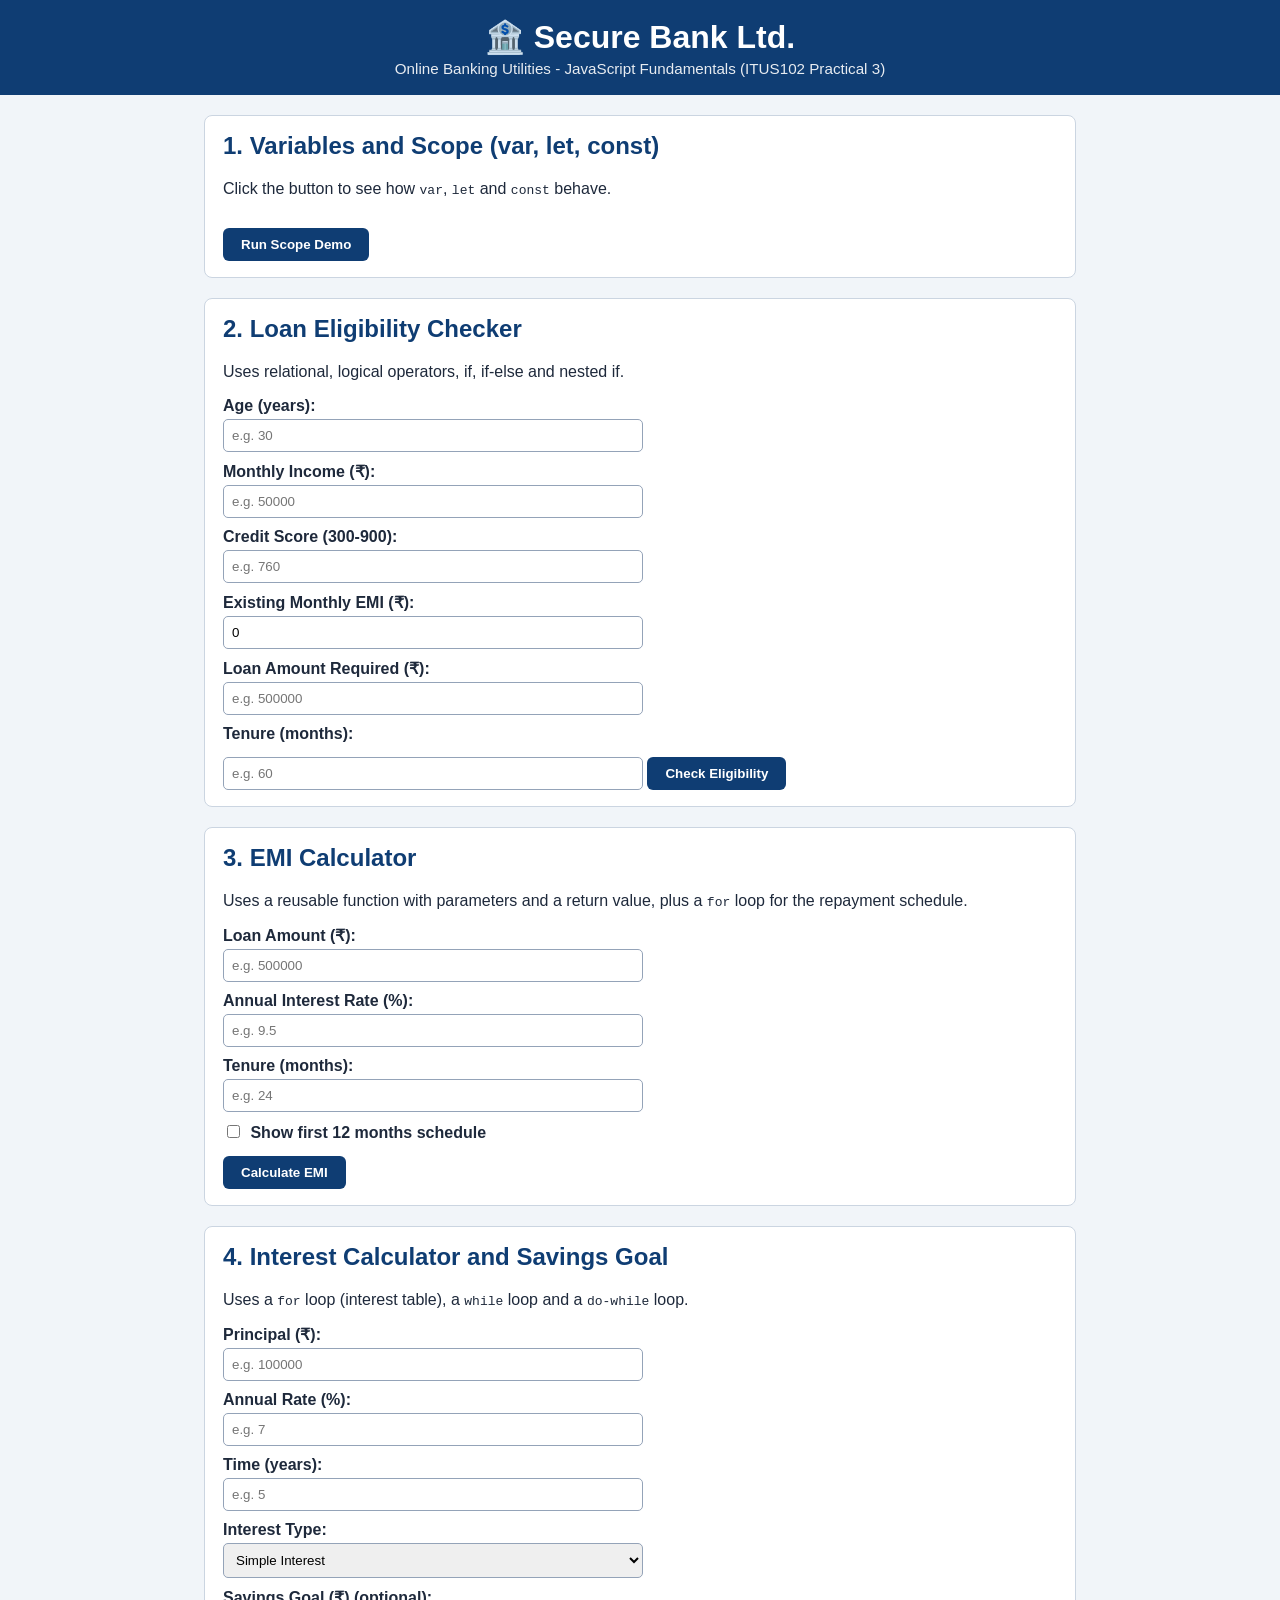
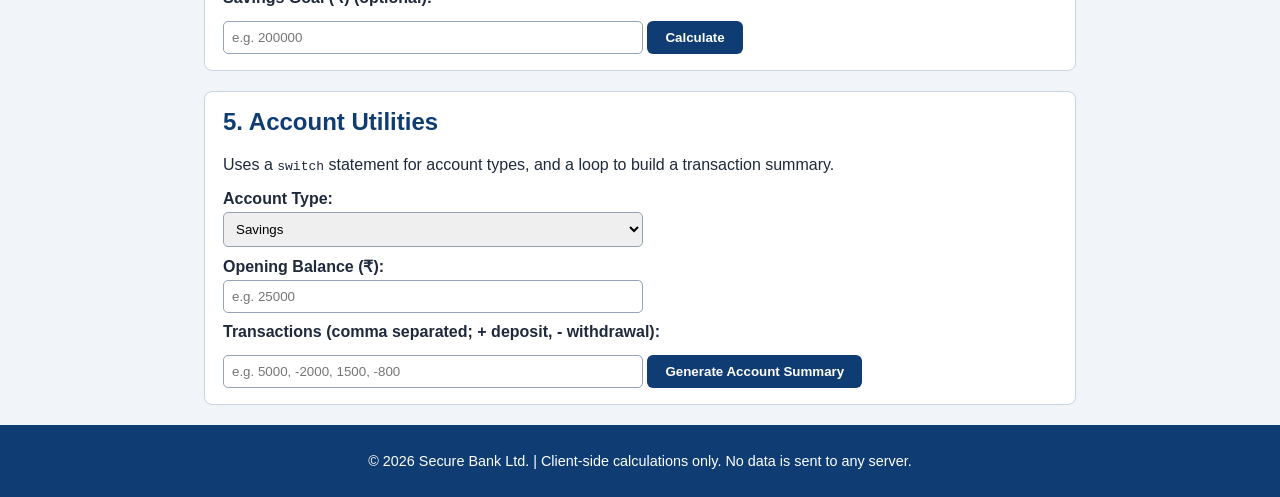
<file: practical3/index.html>
<!DOCTYPE html>
<html lang="en">
<head>
  <meta charset="UTF-8">
  <meta name="viewport" content="width=device-width, initial-scale=1.0">
  <meta name="description" content="Secure Bank Ltd. - Banking utilities using JavaScript (Practical 3)">
  <title>Secure Bank - Banking Utilities</title>
  <link rel="stylesheet" href="style.css">
</head>
<body>

  <header>
    <h1>🏦 Secure Bank Ltd.</h1>
    <p>Online Banking Utilities - JavaScript Fundamentals (ITUS102 Practical 3)</p>
  </header>

  <main>

    <!-- ============ 1. VARIABLES AND SCOPE ============ -->
    <section id="scope-section">
      <h2>1. Variables and Scope (var, let, const)</h2>
      <p>Click the button to see how <code>var</code>, <code>let</code> and <code>const</code> behave.</p>
      <button type="button" id="scope-btn">Run Scope Demo</button>
      <pre id="scope-output" class="output"></pre>
    </section>

    <!-- ============ 2. LOAN ELIGIBILITY ============ -->
    <section id="eligibility-section">
      <h2>2. Loan Eligibility Checker</h2>
      <p>Uses relational, logical operators, if, if-else and nested if.</p>
      <form id="eligibility-form">
        <label for="el-age">Age (years):</label>
        <input type="number" id="el-age" min="1" placeholder="e.g. 30">

        <label for="el-income">Monthly Income (₹):</label>
        <input type="number" id="el-income" min="0" placeholder="e.g. 50000">

        <label for="el-credit">Credit Score (300-900):</label>
        <input type="number" id="el-credit" min="300" max="900" placeholder="e.g. 760">

        <label for="el-existing">Existing Monthly EMI (₹):</label>
        <input type="number" id="el-existing" min="0" value="0">

        <label for="el-loan">Loan Amount Required (₹):</label>
        <input type="number" id="el-loan" min="1" placeholder="e.g. 500000">

        <label for="el-tenure">Tenure (months):</label>
        <input type="number" id="el-tenure" min="1" placeholder="e.g. 60">

        <button type="submit">Check Eligibility</button>
      </form>
      <div id="eligibility-output" class="output"></div>
    </section>

    <!-- ============ 3. EMI CALCULATOR ============ -->
    <section id="emi-section">
      <h2>3. EMI Calculator</h2>
      <p>Uses a reusable function with parameters and a return value, plus a <code>for</code> loop for the repayment schedule.</p>
      <form id="emi-form">
        <label for="emi-principal">Loan Amount (₹):</label>
        <input type="number" id="emi-principal" min="1" placeholder="e.g. 500000">

        <label for="emi-rate">Annual Interest Rate (%):</label>
        <input type="number" id="emi-rate" min="0" step="0.01" placeholder="e.g. 9.5">

        <label for="emi-months">Tenure (months):</label>
        <input type="number" id="emi-months" min="1" placeholder="e.g. 24">

        <label><input type="checkbox" id="emi-schedule"> Show first 12 months schedule</label>

        <button type="submit">Calculate EMI</button>
      </form>
      <div id="emi-output" class="output"></div>
    </section>

    <!-- ============ 4. INTEREST CALCULATOR ============ -->
    <section id="interest-section">
      <h2>4. Interest Calculator and Savings Goal</h2>
      <p>Uses a <code>for</code> loop (interest table), a <code>while</code> loop and a <code>do-while</code> loop.</p>
      <form id="interest-form">
        <label for="int-principal">Principal (₹):</label>
        <input type="number" id="int-principal" min="1" placeholder="e.g. 100000">

        <label for="int-rate">Annual Rate (%):</label>
        <input type="number" id="int-rate" min="0" step="0.01" placeholder="e.g. 7">

        <label for="int-years">Time (years):</label>
        <input type="number" id="int-years" min="1" max="50" placeholder="e.g. 5">

        <label for="int-type">Interest Type:</label>
        <select id="int-type">
          <option value="simple">Simple Interest</option>
          <option value="compound">Compound Interest (yearly)</option>
        </select>

        <label for="int-goal">Savings Goal (₹) (optional):</label>
        <input type="number" id="int-goal" min="1" placeholder="e.g. 200000">

        <button type="submit">Calculate</button>
      </form>
      <div id="interest-output" class="output"></div>
    </section>

    <!-- ============ 5. ACCOUNT UTILITIES ============ -->
    <section id="account-section">
      <h2>5. Account Utilities</h2>
      <p>Uses a <code>switch</code> statement for account types, and a loop to build a transaction summary.</p>
      <form id="account-form">
        <label for="acc-type">Account Type:</label>
        <select id="acc-type">
          <option value="savings">Savings</option>
          <option value="current">Current</option>
          <option value="salary">Salary</option>
          <option value="fd">Fixed Deposit</option>
        </select>

        <label for="acc-balance">Opening Balance (₹):</label>
        <input type="number" id="acc-balance" min="0" placeholder="e.g. 25000">

        <label for="acc-transactions">Transactions (comma separated; + deposit, - withdrawal):</label>
        <input type="text" id="acc-transactions" placeholder="e.g. 5000, -2000, 1500, -800">

        <button type="submit">Generate Account Summary</button>
      </form>
      <div id="account-output" class="output"></div>
    </section>

  </main>

  <footer>
    <p>&copy; 2026 Secure Bank Ltd. | Client-side calculations only. No data is sent to any server.</p>
  </footer>

  <!-- External JavaScript file -->
  <script src="script.js"></script>
</body>
</html>
</file>
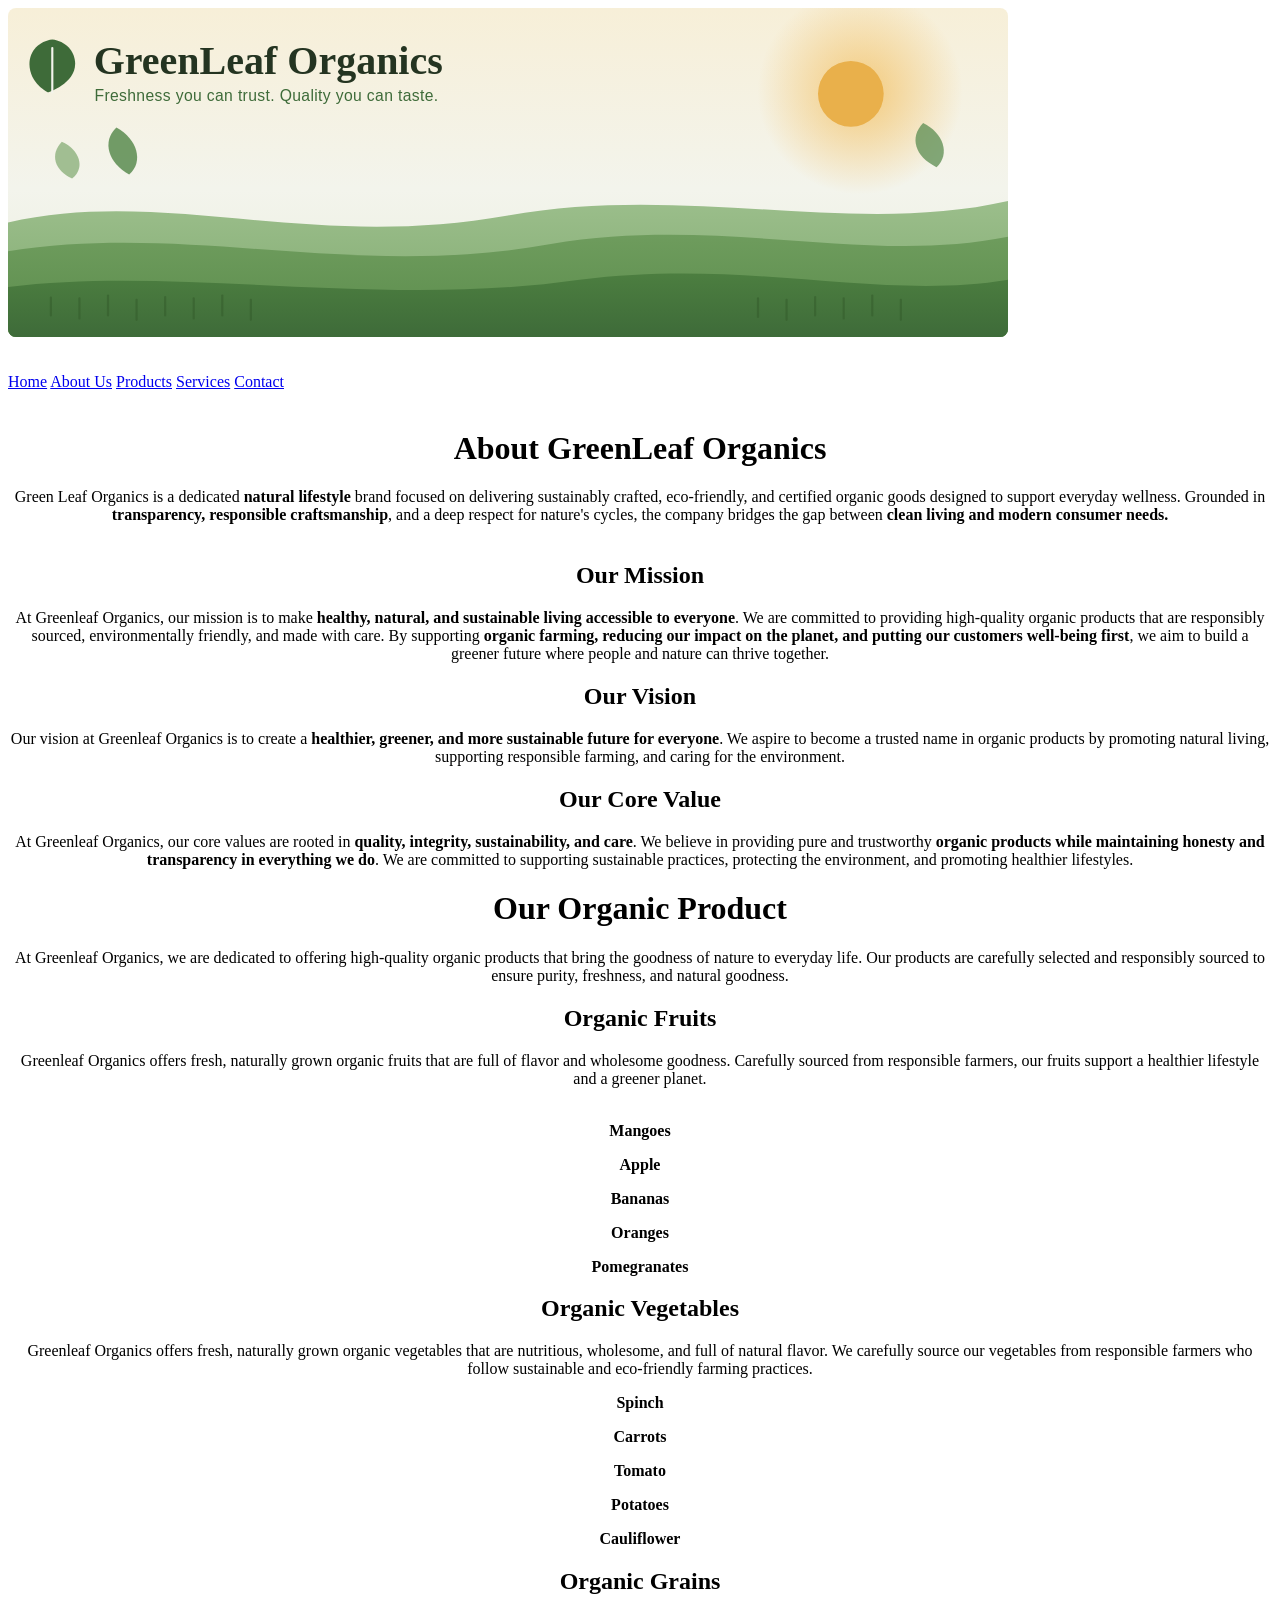
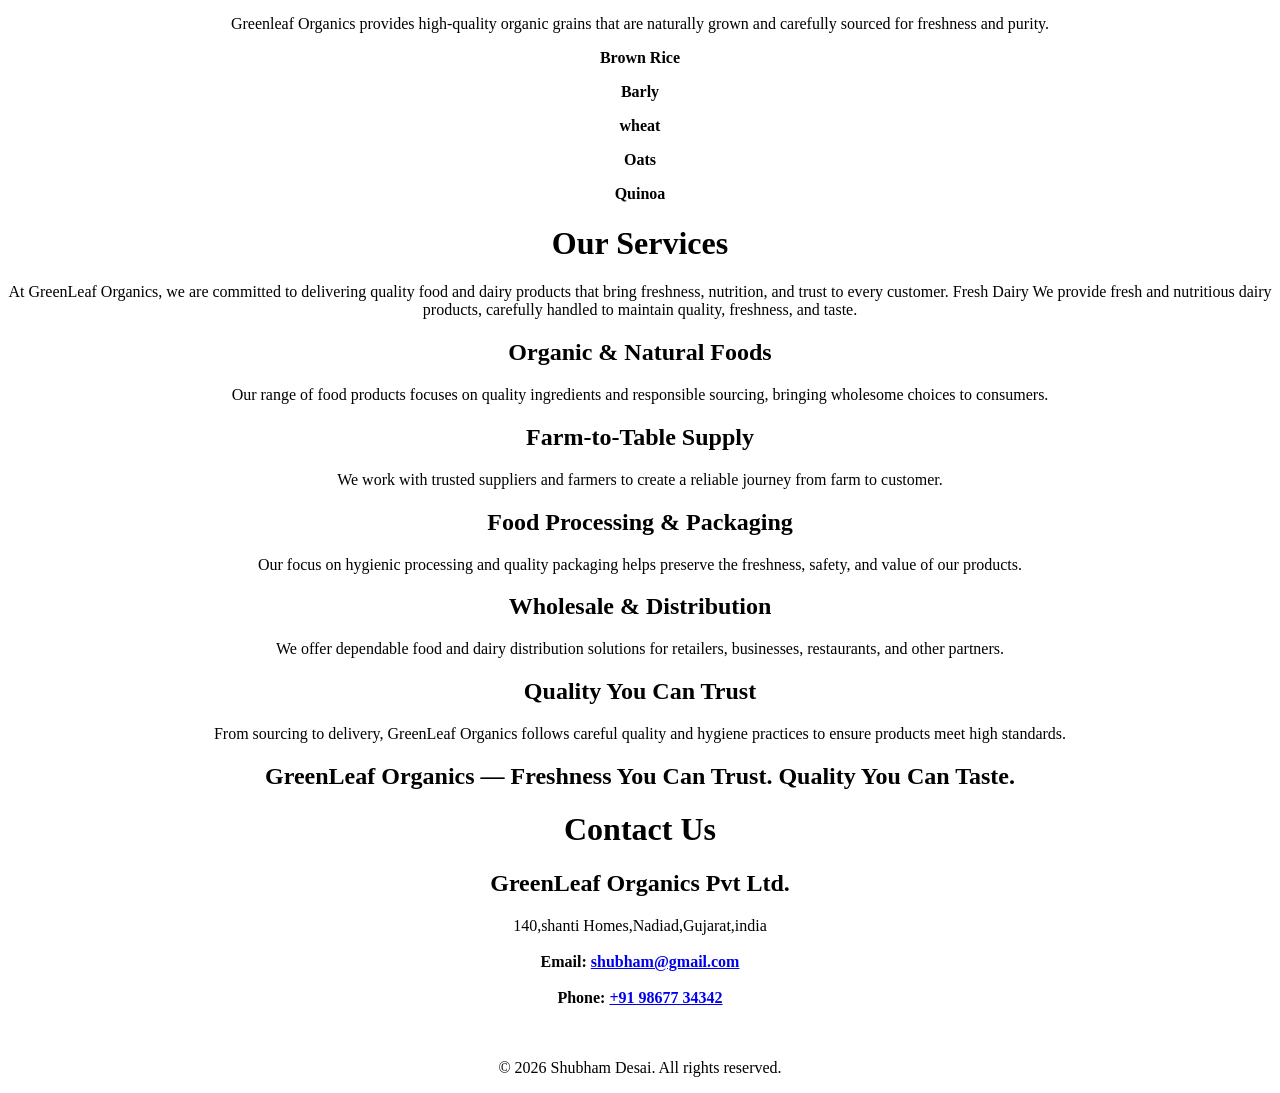
<file: practical1/practical1.html>
<DOCTYPE html>

    <head>
        
  <meta charset="UTF-8">
  <title>Greenleaf Organics</title>
  
</head>
    
<body>
    <img src="greenleaf-banner.svg" alt="GreenLeaf Organics" style="width:100%; max-width:1000px; border-radius:8px;">
    <div style="text-align: center;">
    
    
</div>
    <br>
    <br>
   <nav class="main-nav">
  <a href="Home">Home</a>
  <body>
    
    <a href="About Us.html">About Us</a>
  <a href="Products.html">Products</a>
  <a href="Services.html">Services</a>
  <a href="Contact Us.html">Contact</a>
</nav>
     <div style="text-align: center;">
    
    <br>
    <div class="value-card">
    <h1>About GreenLeaf Organics</h1>
    Green Leaf Organics is a dedicated <b>natural lifestyle</b> brand focused on delivering sustainably crafted, eco-friendly,
    and certified organic goods designed to support everyday wellness. Grounded in <b>transparency, responsible
    craftsmanship</b>, and a deep respect for nature's cycles, the company bridges the gap between <b>clean living and modern
    consumer needs.</b></div>
    <br>
    <b>
        <div class="value-card">
        <h2>Our Mission</h2>
    </b>
    At Greenleaf Organics, our mission is to make <b>healthy, natural, and sustainable living accessible to everyone</b>. We
    are committed to providing high-quality organic products that are responsibly sourced, environmentally friendly, and
    made with care. By supporting <b>organic farming, reducing our impact on the planet, and putting our customers
    well-being first</b>, we aim to build a greener future where people and nature can thrive together.</div>
    </b>
    
        <div class="value-card">
        <h2>Our Vision</h2>
    </b>
    Our vision at Greenleaf Organics is to create a <b>healthier, greener, and more sustainable future for everyone</b>. We
    aspire to become a trusted name in organic products by promoting natural living, supporting responsible farming, and
    caring for the environment.</div>
    <b>
        <div class="value-card">
        <h2>Our Core Value</h2>
    </b>
    At Greenleaf Organics, our core values are rooted in <b>quality, integrity, sustainability, and care</b>. We believe in
    providing pure and trustworthy <b>organic products while maintaining honesty and transparency in everything we do</b>. We
    are committed to supporting sustainable practices, protecting the environment, and promoting healthier lifestyles.</div>
    
        <h1>Our Organic Product</h1>
    </b>
    <p>At Greenleaf Organics, we are dedicated to offering high-quality organic products that bring the goodness of nature
    to everyday life. Our products are carefully selected and responsibly sourced to ensure purity, freshness, and
    natural goodness. </p>
        <h2>Organic Fruits</h2>
    </b>
    Greenleaf Organics offers fresh, naturally grown organic fruits that are full of flavor and wholesome goodness.
    Carefully sourced from responsible farmers, our fruits support a healthier lifestyle and a greener planet.
    <br>
    <br>
    <p><b>Mangoes</b></p>
   
    
   <p><b>Apple</b></p>
    
    <p><b>Bananas</b></p>
    
    <p><b>Oranges</b></p>
    
    <p><b>Pomegranates</b></p>
    <b>
        <h2>Organic Vegetables</h2>
    </b>
    Greenleaf Organics offers fresh, naturally grown organic vegetables that are nutritious, wholesome, and full of
    natural flavor. We carefully source our vegetables from responsible farmers who follow sustainable and eco-friendly
    farming practices.
    <br>
    <p><b>Spinch</b></p>
    
    <b><p>Carrots</b></p>
    
    <b><p>Tomato</b></p>
    
    <b><p>Potatoes</b></p>
    
   <p><b>Cauliflower</b></p>
    <b>
        <h2>Organic Grains</h2>
    </b>
    
    Greenleaf Organics provides high-quality organic grains that are naturally grown and carefully sourced for freshness
    and purity.
    <br>

    <p><b>Brown Rice</b></p>
    <p><b>Barly</b></p>
    <p><b>wheat</b></p>
    
    <p><b>Oats</b></p>
    
    
    <p><b>Quinoa</b></p>
    
    <b>
        
    <h1>Our Services</h1>
        
    </b>
    

At GreenLeaf Organics, we are committed to delivering quality food and dairy products that bring freshness, nutrition, and trust to every customer.

Fresh Dairy

We provide fresh and nutritious dairy products, carefully handled to maintain quality, freshness, and taste.
<br>
<h2>Organic & Natural Foods</h2>

Our range of food products focuses on quality ingredients and responsible sourcing, bringing wholesome choices to consumers.
<br>
<h2>Farm-to-Table Supply</h2>

We work with trusted suppliers and farmers to create a reliable journey from farm to customer.
<br>
<h2>Food Processing & Packaging</h2>

Our focus on hygienic processing and quality packaging helps preserve the freshness, safety, and value of our products.
<br>
 <h2>Wholesale & Distribution</h2>

We offer dependable food and dairy distribution solutions for retailers, businesses, restaurants, and other partners.
<br>
<h2>Quality You Can Trust</h2>

From sourcing to delivery, GreenLeaf Organics follows careful quality and hygiene practices to ensure products meet high standards.
<br>
<h2>GreenLeaf Organics — Freshness You Can Trust. Quality You Can Taste.</h2>


  <b><h1>Contact Us</h1></b>
  
  <b><h2>GreenLeaf Organics Pvt Ltd.</h2></b>
140,shanti Homes,Nadiad,Gujarat,india
<br>
<br>
<b>Email: <a href="mailto:shubham@gmail.com">shubham@gmail.com</a></b>
<br>
<br>
<b>Phone: <a href="tel:+919867734342">+91 98677 34342</a></b>
<br>
<br>

<br>

<footer>
  <p class="footer-text">&copy; 2026 Shubham Desai. All rights reserved.</p>
</footer>
</body>
    </html>
</file>
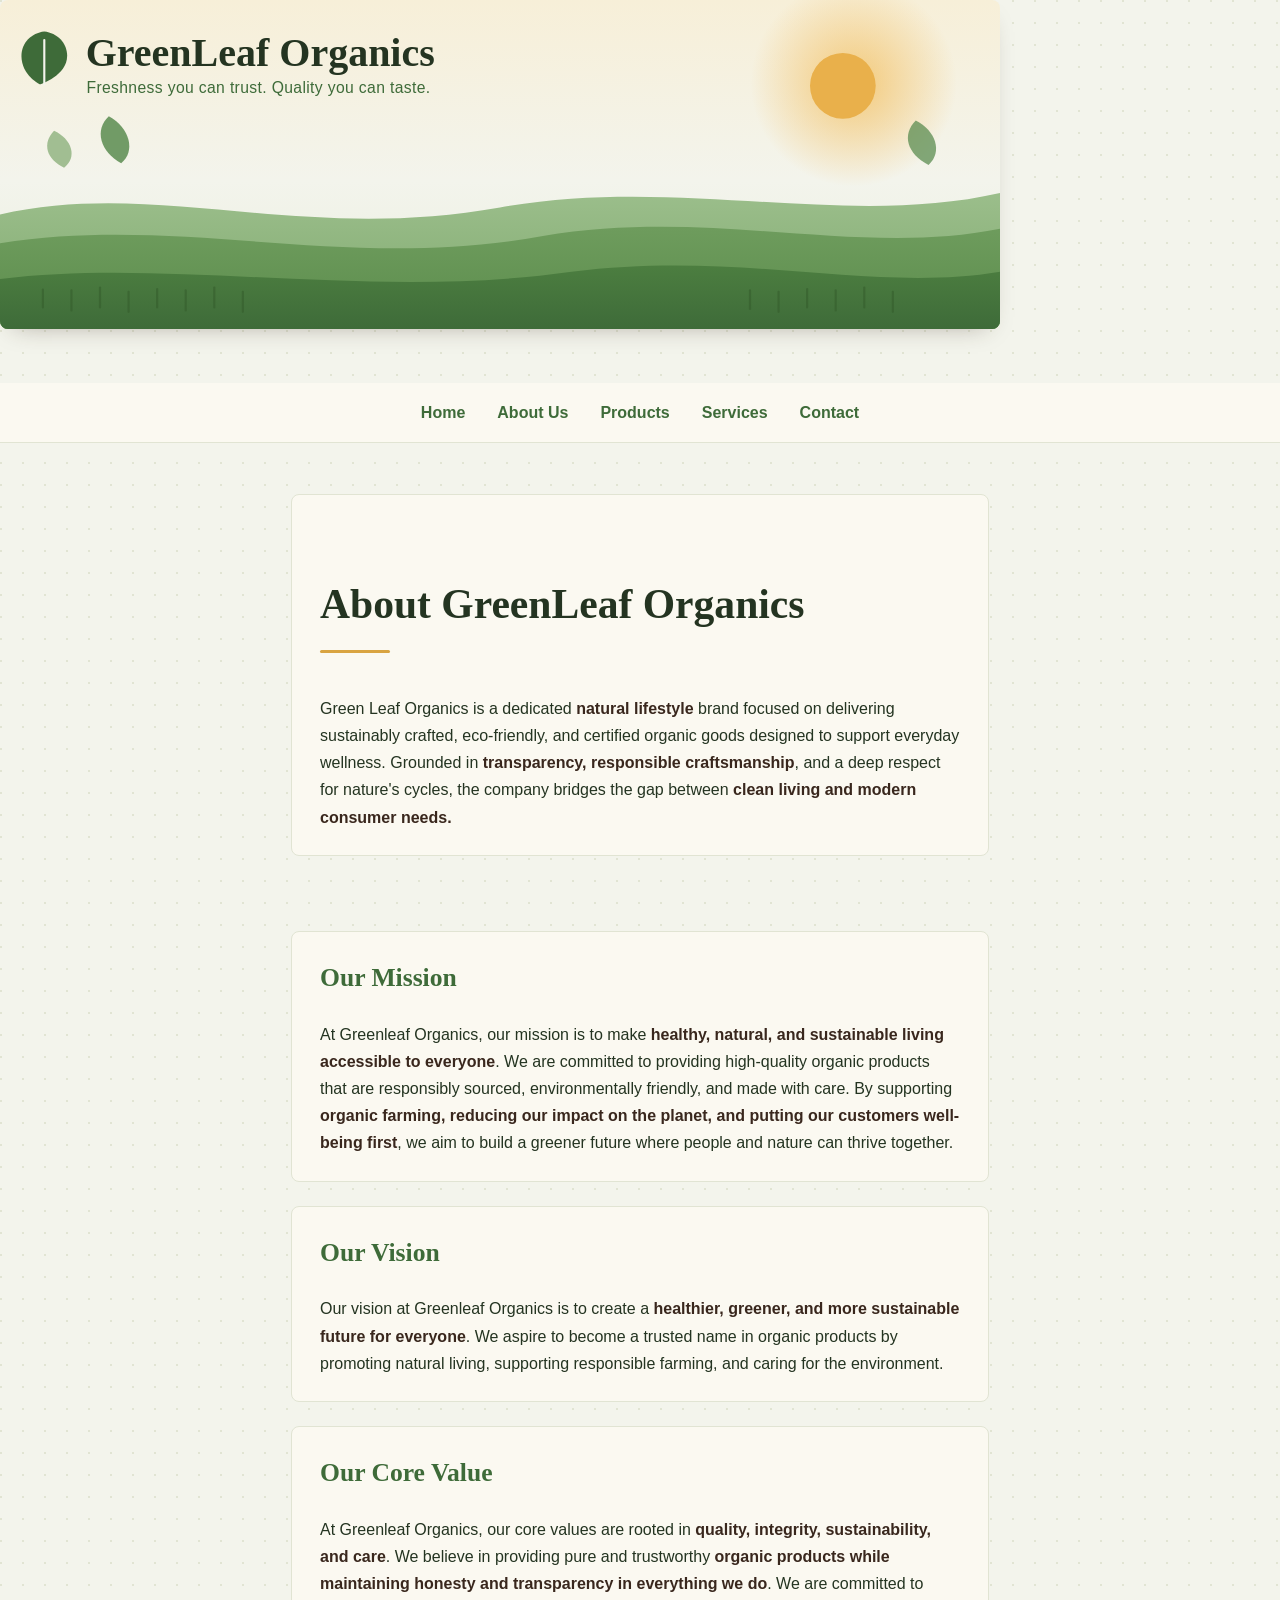
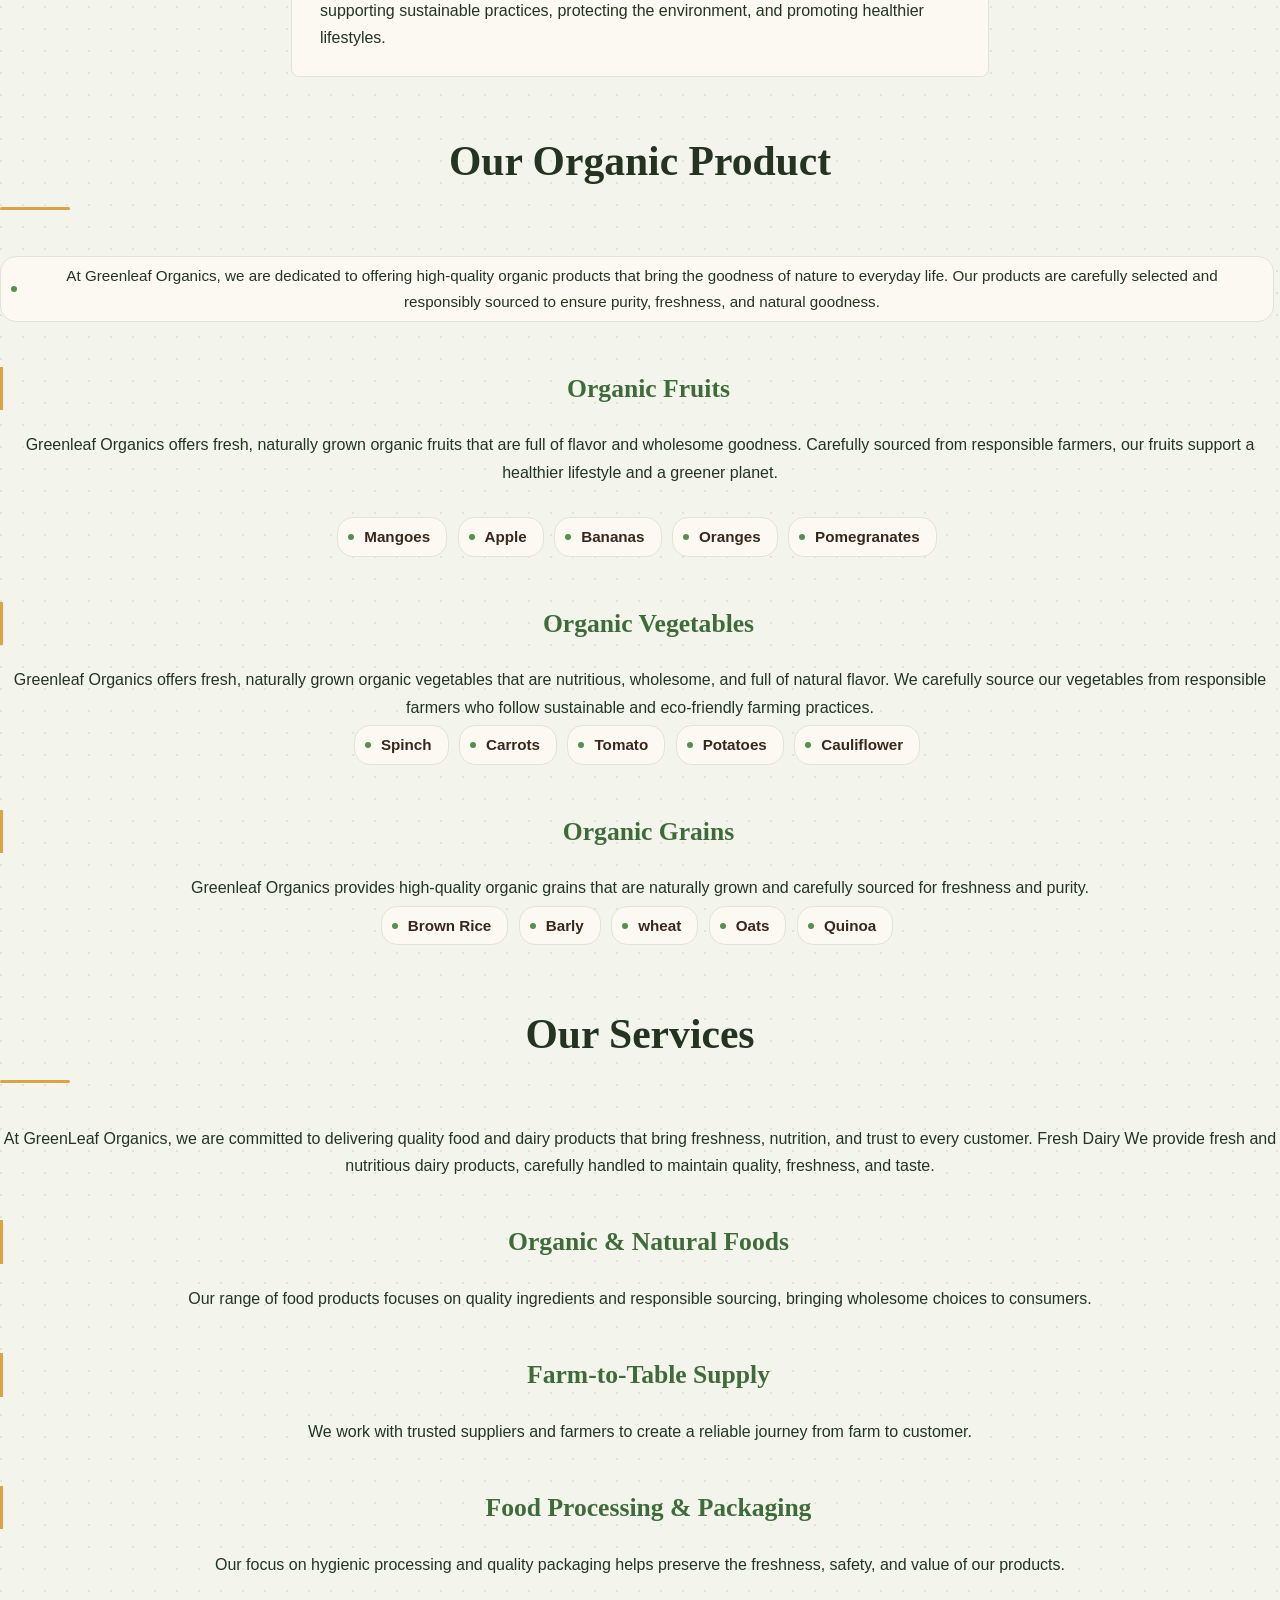
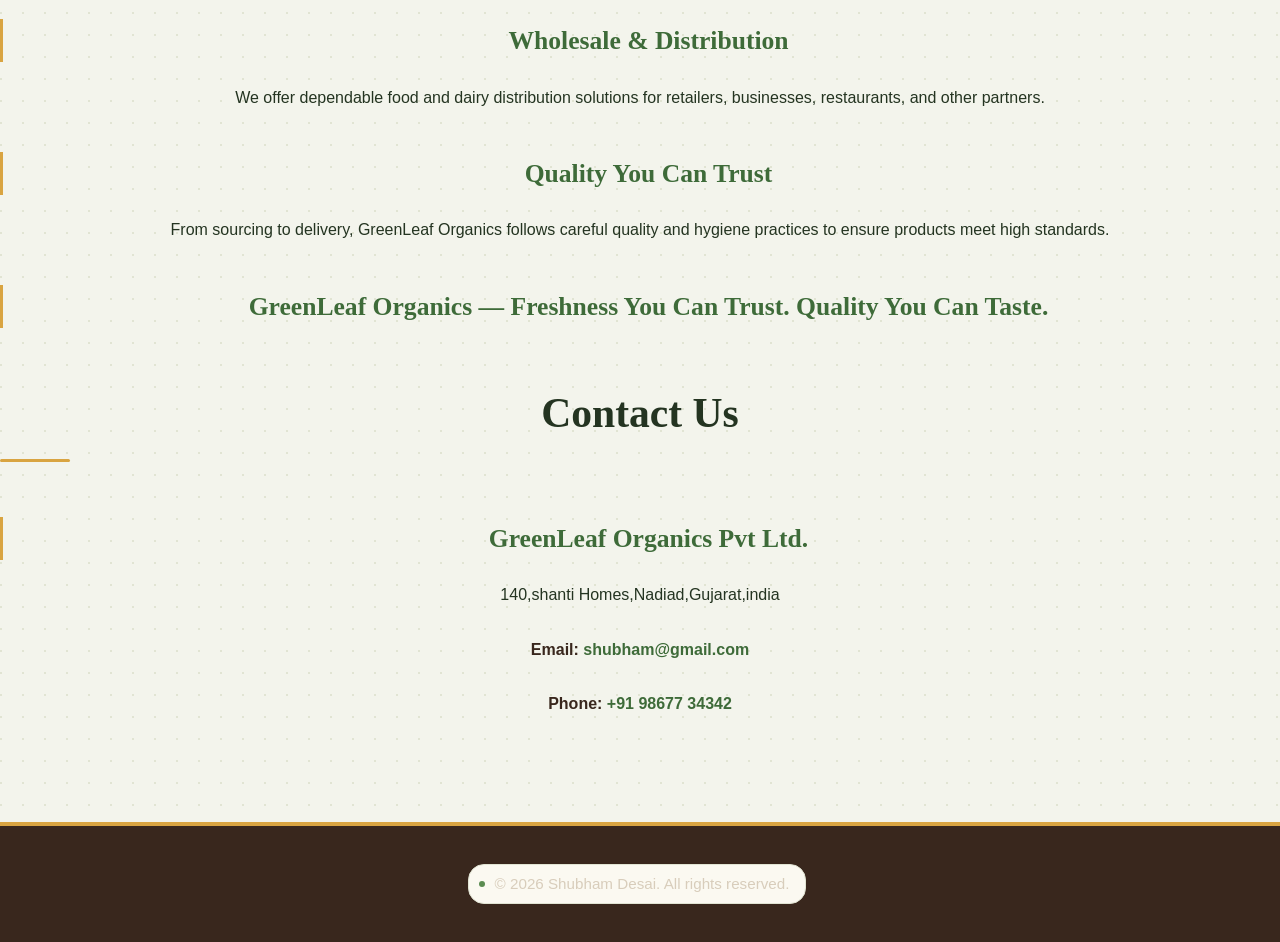
<file: practical2/practical1.html>
<DOCTYPE html>

    <head>
        
  <meta charset="UTF-8">
  <title>Greenleaf Organics</title>
  <link rel="stylesheet" href="style.css">
</head>
    
<body>
    <img src="greenleaf-banner.svg" alt="GreenLeaf Organics" style="width:100%; max-width:1000px; border-radius:8px;">
    <div style="text-align: center;">
    
    
</div>
    <br>
    <br>
   <nav class="main-nav">
  <a href="Home">Home</a>
  <body>
    
    <a href="About Us.html">About Us</a>
  <a href="Products.html">Products</a>
  <a href="Services.html">Services</a>
  <a href="Contact Us.html">Contact</a>
</nav>
     <div style="text-align: center;">
    
    <br>
    <div class="value-card">
    <h1>About GreenLeaf Organics</h1>
    Green Leaf Organics is a dedicated <b>natural lifestyle</b> brand focused on delivering sustainably crafted, eco-friendly,
    and certified organic goods designed to support everyday wellness. Grounded in <b>transparency, responsible
    craftsmanship</b>, and a deep respect for nature's cycles, the company bridges the gap between <b>clean living and modern
    consumer needs.</b></div>
    <br>
    <b>
        <div class="value-card">
        <h2>Our Mission</h2>
    </b>
    At Greenleaf Organics, our mission is to make <b>healthy, natural, and sustainable living accessible to everyone</b>. We
    are committed to providing high-quality organic products that are responsibly sourced, environmentally friendly, and
    made with care. By supporting <b>organic farming, reducing our impact on the planet, and putting our customers
    well-being first</b>, we aim to build a greener future where people and nature can thrive together.</div>
    </b>
    
        <div class="value-card">
        <h2>Our Vision</h2>
    </b>
    Our vision at Greenleaf Organics is to create a <b>healthier, greener, and more sustainable future for everyone</b>. We
    aspire to become a trusted name in organic products by promoting natural living, supporting responsible farming, and
    caring for the environment.</div>
    <b>
        <div class="value-card">
        <h2>Our Core Value</h2>
    </b>
    At Greenleaf Organics, our core values are rooted in <b>quality, integrity, sustainability, and care</b>. We believe in
    providing pure and trustworthy <b>organic products while maintaining honesty and transparency in everything we do</b>. We
    are committed to supporting sustainable practices, protecting the environment, and promoting healthier lifestyles.</div>
    
        <h1>Our Organic Product</h1>
    </b>
    <p>At Greenleaf Organics, we are dedicated to offering high-quality organic products that bring the goodness of nature
    to everyday life. Our products are carefully selected and responsibly sourced to ensure purity, freshness, and
    natural goodness. </p>
        <h2>Organic Fruits</h2>
    </b>
    Greenleaf Organics offers fresh, naturally grown organic fruits that are full of flavor and wholesome goodness.
    Carefully sourced from responsible farmers, our fruits support a healthier lifestyle and a greener planet.
    <br>
    <br>
    <p><b>Mangoes</b></p>
   
    
   <p><b>Apple</b></p>
    
    <p><b>Bananas</b></p>
    
    <p><b>Oranges</b></p>
    
    <p><b>Pomegranates</b></p>
    <b>
        <h2>Organic Vegetables</h2>
    </b>
    Greenleaf Organics offers fresh, naturally grown organic vegetables that are nutritious, wholesome, and full of
    natural flavor. We carefully source our vegetables from responsible farmers who follow sustainable and eco-friendly
    farming practices.
    <br>
    <p><b>Spinch</b></p>
    
    <b><p>Carrots</b></p>
    
    <b><p>Tomato</b></p>
    
    <b><p>Potatoes</b></p>
    
   <p><b>Cauliflower</b></p>
    <b>
        <h2>Organic Grains</h2>
    </b>
    
    Greenleaf Organics provides high-quality organic grains that are naturally grown and carefully sourced for freshness
    and purity.
    <br>

    <p><b>Brown Rice</b></p>
    <p><b>Barly</b></p>
    <p><b>wheat</b></p>
    
    <p><b>Oats</b></p>
    
    
    <p><b>Quinoa</b></p>
    
    <b>
        
    <h1>Our Services</h1>
        
    </b>
    

At GreenLeaf Organics, we are committed to delivering quality food and dairy products that bring freshness, nutrition, and trust to every customer.

Fresh Dairy

We provide fresh and nutritious dairy products, carefully handled to maintain quality, freshness, and taste.
<br>
<h2>Organic & Natural Foods</h2>

Our range of food products focuses on quality ingredients and responsible sourcing, bringing wholesome choices to consumers.
<br>
<h2>Farm-to-Table Supply</h2>

We work with trusted suppliers and farmers to create a reliable journey from farm to customer.
<br>
<h2>Food Processing & Packaging</h2>

Our focus on hygienic processing and quality packaging helps preserve the freshness, safety, and value of our products.
<br>
 <h2>Wholesale & Distribution</h2>

We offer dependable food and dairy distribution solutions for retailers, businesses, restaurants, and other partners.
<br>
<h2>Quality You Can Trust</h2>

From sourcing to delivery, GreenLeaf Organics follows careful quality and hygiene practices to ensure products meet high standards.
<br>
<h2>GreenLeaf Organics — Freshness You Can Trust. Quality You Can Taste.</h2>


  <b><h1>Contact Us</h1></b>
  
  <b><h2>GreenLeaf Organics Pvt Ltd.</h2></b>
140,shanti Homes,Nadiad,Gujarat,india
<br>
<br>
<b>Email: <a href="mailto:shubham@gmail.com">shubham@gmail.com</a></b>
<br>
<br>
<b>Phone: <a href="tel:+919867734342">+91 98677 34342</a></b>
<br>
<br>

<br>

<footer>
  <p class="footer-text">&copy; 2026 Shubham Desai. All rights reserved.</p>
</footer>
</body>
    </html>
</file>
<file: practical3/style.css>
* { box-sizing: border-box; }

body {
  margin: 0;
  font-family: Arial, Helvetica, sans-serif;
  background: #f1f5f9;
  color: #1e293b;
}

header {
  background: #0f3d73;
  color: #fff;
  text-align: center;
  padding: 18px 10px;
}

header h1 { margin: 0 0 4px; }
header p  { margin: 0; font-size: 0.95rem; opacity: 0.9; }

main {
  max-width: 900px;
  margin: 20px auto;
  padding: 0 14px;
}

section {
  background: #fff;
  border: 1px solid #cbd5e1;
  border-radius: 8px;
  padding: 16px 18px;
  margin-bottom: 20px;
}

h2 { margin-top: 0; color: #0f3d73; }

form label {
  display: block;
  margin-top: 10px;
  font-weight: bold;
}

input[type="number"],
input[type="text"],
select {
  width: 100%;
  max-width: 420px;
  padding: 8px;
  margin-top: 4px;
  border: 1px solid #94a3b8;
  border-radius: 5px;
}

input[type="checkbox"] { margin-right: 6px; }

button {
  margin-top: 14px;
  padding: 9px 18px;
  border: none;
  border-radius: 6px;
  background: #0f3d73;
  color: #fff;
  font-weight: bold;
  cursor: pointer;
}

button:hover { background: #1d5ba8; }

.output {
  margin-top: 14px;
  padding: 10px;
  background: #f8fafc;
  border-left: 4px solid #0f3d73;
  white-space: pre-wrap;
  min-height: 20px;
}

.output:empty { display: none; }

.ok    { color: #166534; font-weight: bold; }
.bad   { color: #b91c1c; font-weight: bold; }
.warn  { color: #b45309; font-weight: bold; }

table {
  border-collapse: collapse;
  width: 100%;
  margin-top: 8px;
  background: #fff;
}

th, td {
  border: 1px solid #cbd5e1;
  padding: 6px 8px;
  text-align: right;
}

th { background: #e2e8f0; }
td:first-child, th:first-child { text-align: center; }

footer {
  text-align: center;
  padding: 14px;
  background: #0f3d73;
  color: #fff;
  font-size: 0.9rem;
}

@media (max-width: 600px) {
  th, td { font-size: 0.8rem; padding: 4px; }
}
</file>
<file: practical2/style.css>
body{
  margin:0;
  background:#F3F4EC;
  color:#243421;
  font-family:"Segoe UI", Arial, sans-serif;
  line-height:1.7;
}


body{
  background-image:
    radial-gradient(#E1E4D3 1px, transparent 1px);
  background-size:22px 22px;
  background-position:-10px -10px;
}

h1, h2{
  font-family:Georgia, "Times New Roman", serif;
  color:#243421;
}

h1{
  font-size:2.6rem;
  margin-top:1.2em;
  position:relative;
  padding-bottom:14px;
}
h1::after{
  content:"";
  display:block;
  width:70px;
  height:3px;
  background:#D9A441;
  border-radius:2px;
  margin-top:10px;
}

h2{
  font-size:1.6rem;
  color:#3E6B39;
  margin-top:1.6em;
  padding-left:14px;
  border-left:3px solid #D9A441;
}

b{ color:#39271D; }


label{
  font-weight:600;
  font-size:1.1rem;
  color:#3E6B39;
  letter-spacing:.02em;
}

a{
  color:#3E6B39;
  text-decoration:none;
  position:relative;
  transition: color .2s ease;
}

a::after{
  content:"";
  position:absolute;
  left:0; right:100%; bottom:-2px;
  height:2px;
  background:#D9A441;
  transition:right .25s ease;
}
a:hover{
  color:#D9A441;
}
a:hover::after{
  right:0;
}


img{
  border-radius:8px;
  box-shadow:0 10px 24px -14px rgba(57,39,29,.4);
  opacity:0;
  animation: fadeIn 1s ease forwards;
}
img:nth-of-type(1){ animation-delay:.1s; }
img:nth-of-type(2){ animation-delay:.4s; }

@keyframes fadeIn{
  from{ opacity:0; transform:translateY(12px) scale(.98); }
  to{ opacity:1; transform:translateY(0) scale(1); }
}


p{
  display:inline-block;
  background:#FBF9F1;
  border:1px solid #E1E4D3;
  padding:6px 16px 6px 26px;
  border-radius:16px;
  margin:4px 6px 4px 0;
  font-size:.95rem;
  position:relative;
  transition:transform .2s ease, background .2s ease;
}

p::before{
  content:"";
  position:absolute;
  left:10px; top:50%;
  width:6px; height:6px;
  background:#5B8C51;
  border-radius:50%;
  transform:translateY(-50%);
}
p:hover{
  background:#F0F5E9;
  transform:translateY(-2px);
}

footer{
  background:#39271D;
  color:#D8CDBB;
  padding:34px 20px;
  margin-top:50px;
  text-align:center;
  font-size:.9rem;
  border-top:4px solid #D9A441;
}
footer a{
  color:#E6BB63;
}
footer a::after{
  background:#E6BB63;
}

.main-nav{
  display:flex;
  justify-content:center;
  gap:32px;
  flex-wrap:wrap;
  padding:16px 20px;
  background:#FBF9F1;
  border-bottom:1px solid #E1E4D3;
  position:sticky;
  top:0;
  z-index:10;
}
.main-nav a{
  font-weight:600;
  font-size:1rem;
}

.value-card{
  background:#FBF9F1;
  border:1px solid #E1E4D3;
  border-radius:8px;
  padding:24px 28px;
  margin:24px auto;
  max-width:640px;
  text-align:left;
  transition:transform .2s ease, box-shadow .2s ease;
}
.value-card:hover{
  transform:translateY(-4px);
  box-shadow:0 14px 24px -16px rgba(57,39,29,.35);
}
.value-card h2{
  border-left:none;
  padding-left:0;
  margin-top:0;
}
</file>
